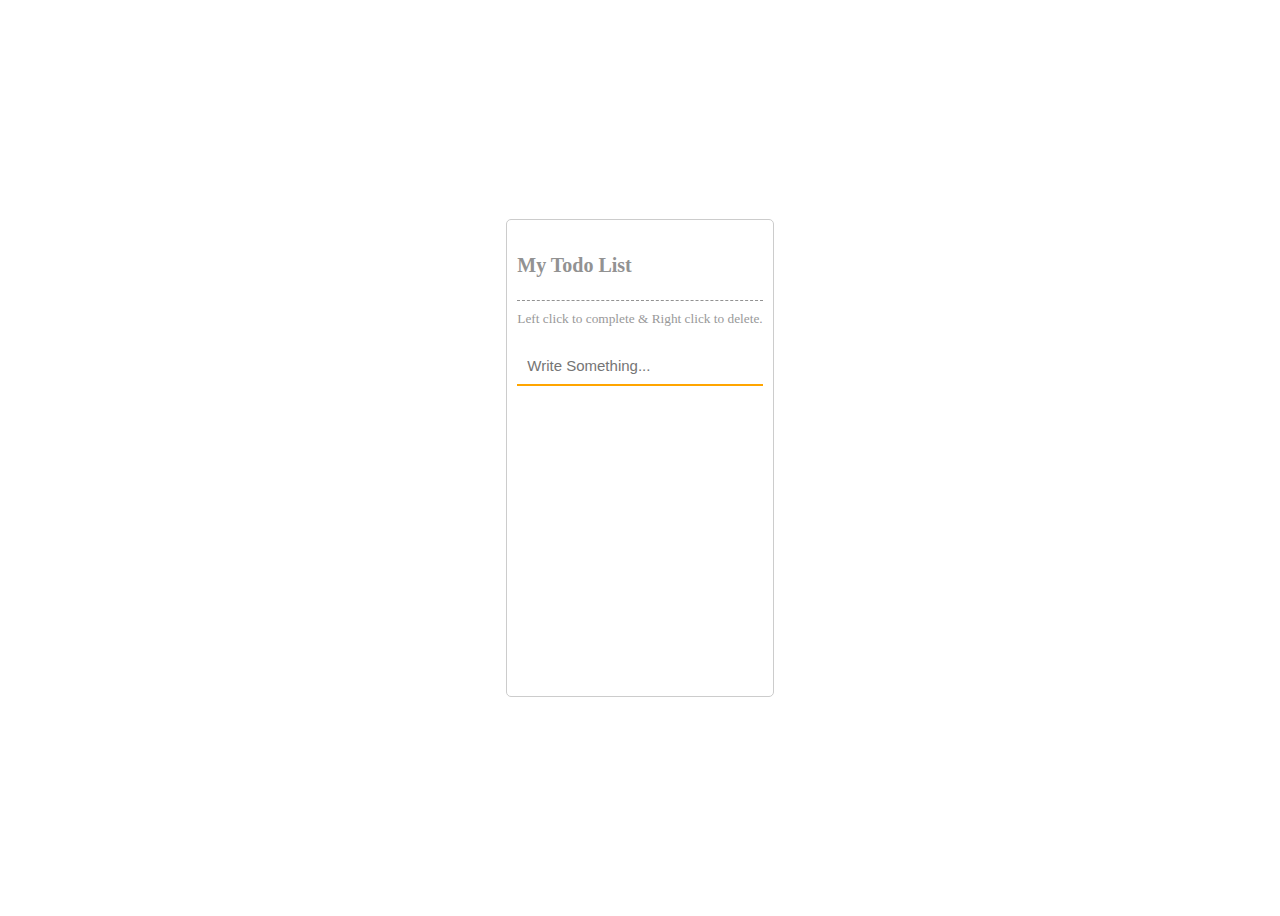
<file: l10todolist/index.html>
<!DOCTYPE html>
<html>
    <head>
        <title>Todo List</title>
        <link rel="stylesheet" href="https://cdnjs.cloudflare.com/ajax/libs/font-awesome/6.2.0/css/all.min.css" integrity="sha512-xh6O/CkQoPOWDdYTDqeRdPCVd1SpvCA9XXcUnZS2FmJNp1coAFzvtCN9BmamE+4aHK8yyUHUSCcJHgXloTyT2A==" crossorigin="anonymous" referrerpolicy="no-referrer" />
        <link href="./style.css" rel="stylesheet" type="text/css"/>
    </head>
    <body>
        
        <div class="container">
            <h3>My Todo List</h3>
            <small>Left click to complete & Right click to delete.</small>

            <form id="form" class="form" action="" method="">
                <div class="form-group">
                    <input type="text" name="textbox" id="textbox" class="form-control" placeholder="Write Something..." autocomplete="off"/>
                </div>
            </form>

            <ul id="list-group" class="list-group">
                <!-- <li>Have to cook</li> -->
                <!-- <li class="done">Have to read</li> -->
            </ul>

        </div>


        <script src="./app.js" type="text/javascript"></script>
    </body>
</html>
</file>
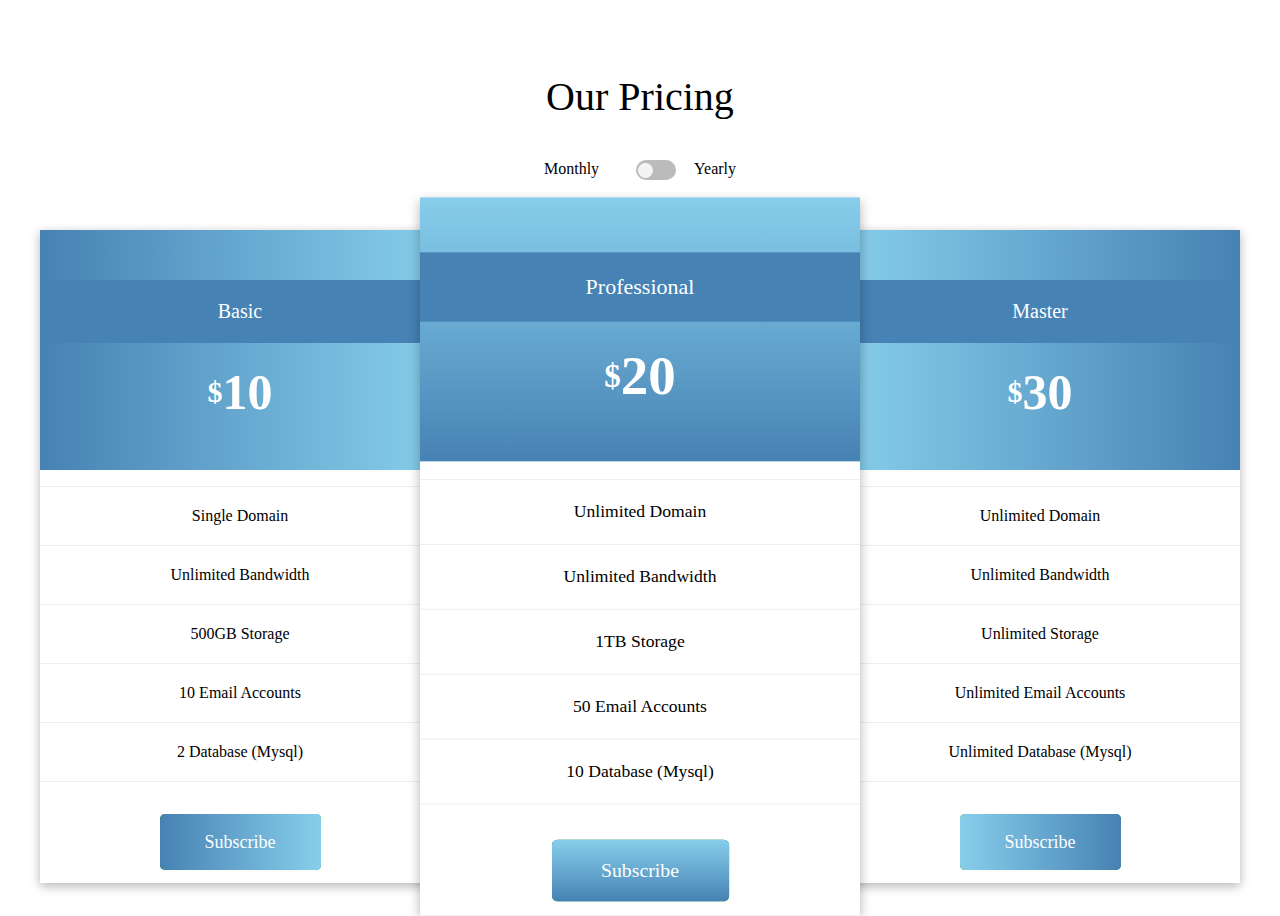
<file: l11pricingcardbox/index.html>
<!DOCTYPE html>
<html>
    <head>
        <title>Pricing Card Box</title>
        <link href="./style.css" rel="stylesheet" type="text/css"/>
    </head>
    <body>

        <div class="container">
            <div class="title">
                <h3>Our Pricing</h3>
                <div class="toggle-container">
                    <p>Monthly</p>
                    <input type="checkbox" name="toggle-checkbox" id="toggle-checkbox" class="toggle-checkbox"/>
                    <label for="toggle-checkbox" id="toggle-label" class="toggle-label"><div class="ball"></div></label>
                    <p>Yearly</p>
                </div>
            </div>

            <div class="price-container">
                <div class="price-box">
                    <div class="box box1">
                        <p>Basic</p>
                        <h3><span>$</span><span id="basic">10</span></h3>
                    </div>
                    <div class="price-list">
                        <ul class="list-group">
                            <li>Single Domain</li>
                            <li>Unlimited Bandwidth</li>
                            <li>500GB Storage</li>
                            <li>10 Email Accounts</li>
                            <li>2 Database (Mysql)</li>
                        </ul>

                        <a href="javascript:void(0);" class="btn btn1">Subscribe</a>
                    </div>
                </div>

                <div class="price-box">
                    <div class="box box2">
                        <p>Professional</p>
                        <h3><span>$</span><span id="prof">20</span></h3>
                    </div>
                    <div class="price-list">
                        <ul class="list-group">
                            <li>Unlimited Domain</li>
                            <li>Unlimited Bandwidth</li>
                            <li>1TB Storage</li>
                            <li>50 Email Accounts</li>
                            <li>10 Database (Mysql)</li>
                        </ul>

                        <a href="javascript:void(0);" class="btn btn2">Subscribe</a>
                    </div>
                </div>

                <div class="price-box">
                    <div class="box box3">
                        <p>Master</p>
                        <h3><span>$</span><span id="mst">30</span></h3>
                    </div>
                    <div class="price-list">
                        <ul class="list-group">
                            <li>Unlimited Domain</li>
                            <li>Unlimited Bandwidth</li>
                            <li>Unlimited Storage</li>
                            <li>Unlimited Email Accounts</li>
                            <li>Unlimited Database (Mysql)</li>
                        </ul>

                        <a href="javascript:void(0);" class="btn btn3">Subscribe</a>
                    </div>
                </div>
            </div>
        </div>
        

        <script src="./app.js" type="text/javascript"></script>
    </body>
</html>
</file>
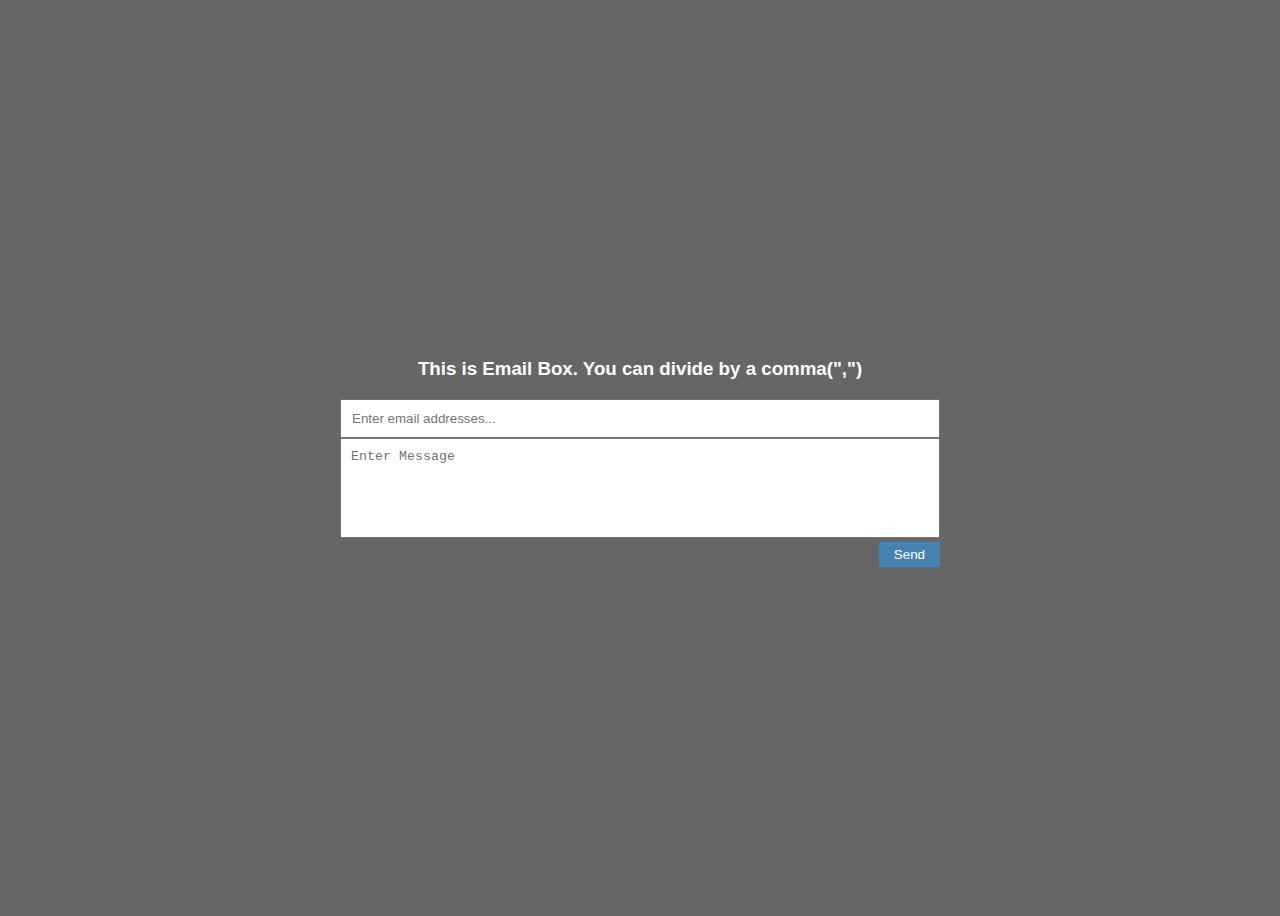
<file: l12emailbox/index.html>
<!DOCTYPE html>
<html>
    <head>
        <title>Email Box</title>
        <link href="./style.css" rel="stylesheet" type="text/css" />
    </head>
    <body>
        
        <div class="container">
            <h3>This is Email Box. You can divide by a comma(",")</h3>
            <form class="form" action="" method="">
                <input type="text" name="emails[]" id="emails" class="form-control" placeholder="Enter email addresses..." />
                <textarea class="form-control" placeholder="Enter Message"></textarea>
                <div class="justify-content-end">
                    <button type="submit" class="btn">Send</button>
                </div>
            </form>

            <div class="email-container">
                <!-- <span class="email-item">Sample One</span>
                <span class="email-item">Sample Two</span>
                <span class="email-item">Sample Three</span>
                <span class="email-item">Sample Four</span> -->

            </div>
        </div>



        <script src="./app.js" type="text/javascript"></script>
    </body>
</html>
</file>
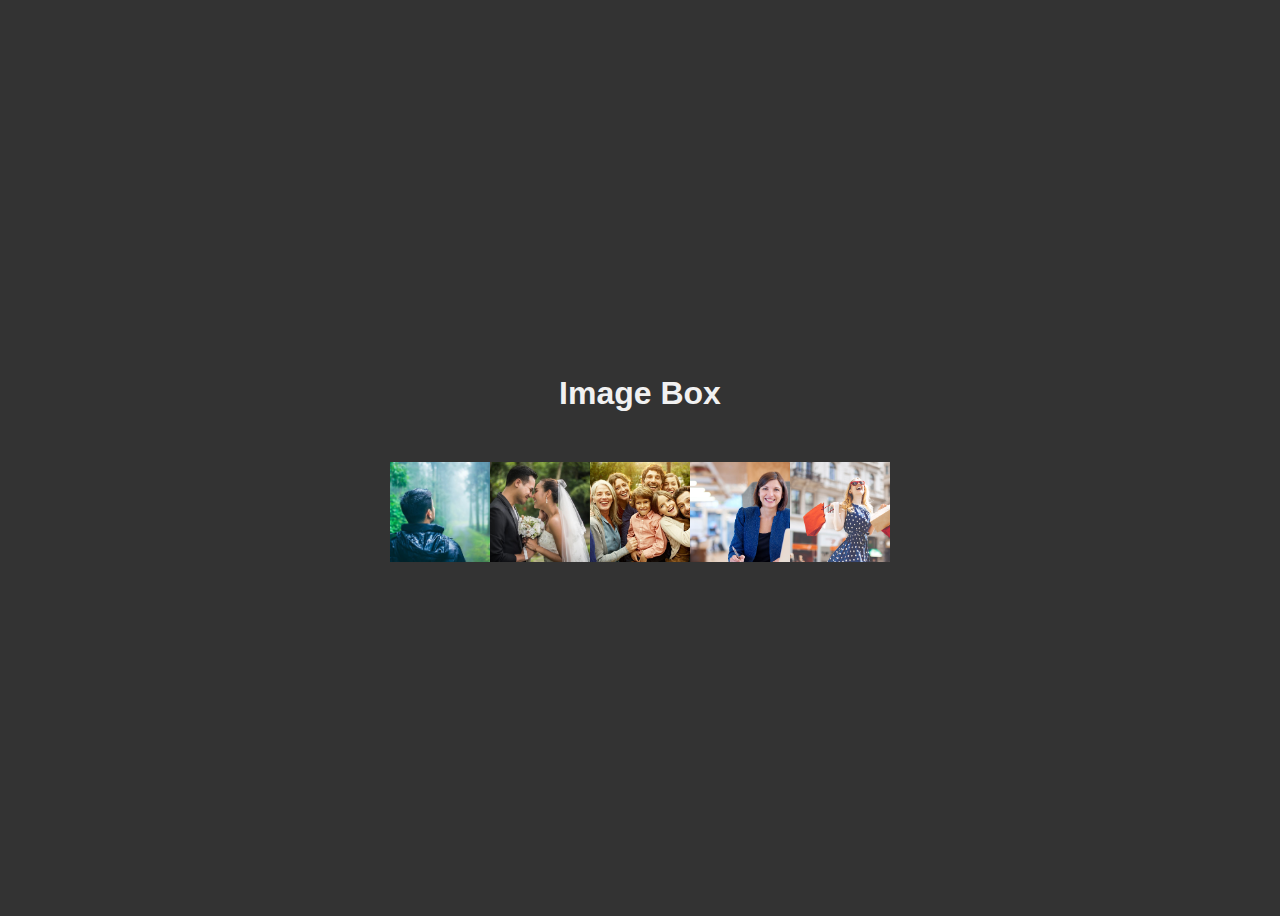
<file: l13imagebox/index.html>
<!DOCTYPE html>
<html>
    <head>
        <title>Image Box</title>
        <link href="./style.css" rel="stylesheet" type="text/css"/>
        <link rel="stylesheet" href="https://cdnjs.cloudflare.com/ajax/libs/font-awesome/5.15.4/css/all.min.css" integrity="sha512-1ycn6IcaQQ40/MKBW2W4Rhis/DbILU74C1vSrLJxCq57o941Ym01SwNsOMqvEBFlcgUa6xLiPY/NS5R+E6ztJQ==" crossorigin="anonymous" referrerpolicy="no-referrer" />
    </head>
    <body>

        <h1>Image Box</h1>
        <div class="container">

            <div class="imgbox">
                <img src="./img/photo1.jpg" class="img" alt="photo1"/>
                <button type="button" class="btn-close">&times;</button>
                <h3 class="title"><span>Beauty</span> place</h3>
                <div class="content">
                    <button type="button" class="btn"><i class="fas fa-bell"></i> Subscribe Now</button>
                    <p>Lorem Ipsum is simply dummy text of the printing and typesetting industry.</p>
                </div>
            </div>

            <div class="imgbox">
                <img src="./img/photo2.jpg" class="img" alt="photo2"/>
                <button type="button" class="btn-close">&times;</button>
                <h3 class="title"><span>Beauty</span> place</h3>
                <div class="content">
                    <button type="button" class="btn"><i class="fas fa-bell"></i> Subscribe Now</button>
                    <p>Lorem Ipsum is simply dummy text of the printing and typesetting industry.</p>
                </div>
            </div>

            <div class="imgbox">
                <img src="./img/photo3.jpg" class="img" alt="photo3"/>
                <button type="button" class="btn-close">&times;</button>
                <h3 class="title"><span>Beauty</span> place</h3>
                <div class="content">
                    <button type="button" class="btn"><i class="fas fa-bell"></i> Subscribe Now</button>
                    <p>Lorem Ipsum is simply dummy text of the printing and typesetting industry.</p>
                </div>
            </div>

            <div class="imgbox">
                <img src="./img/photo4.jpg" class="img" alt="photo4"/>
                <button type="button" class="btn-close">&times;</button>
                <h3 class="title"><span>Beauty</span> place</h3>
                <div class="content">
                    <button type="button" class="btn"><i class="fas fa-bell"></i> Subscribe Now</button>
                    <p>Lorem Ipsum is simply dummy text of the printing and typesetting industry.</p>
                </div>
            </div>

            <div class="imgbox">
                <img src="./img/photo5.jpg" class="img" alt="photo5"/>
                <button type="button" class="btn-close">&times;</button>
                <h3 class="title"><span>Beauty</span> place</h3>
                <div class="content">
                    <button type="button" class="btn"><i class="fas fa-bell"></i> Subscribe Now</button>
                    <p>Lorem Ipsum is simply dummy text of the printing and typesetting industry.</p>
                </div>
            </div>

        </div>

        <script src="./app.js" type="text/javascript"></script>
    </body>
</html>
</file>
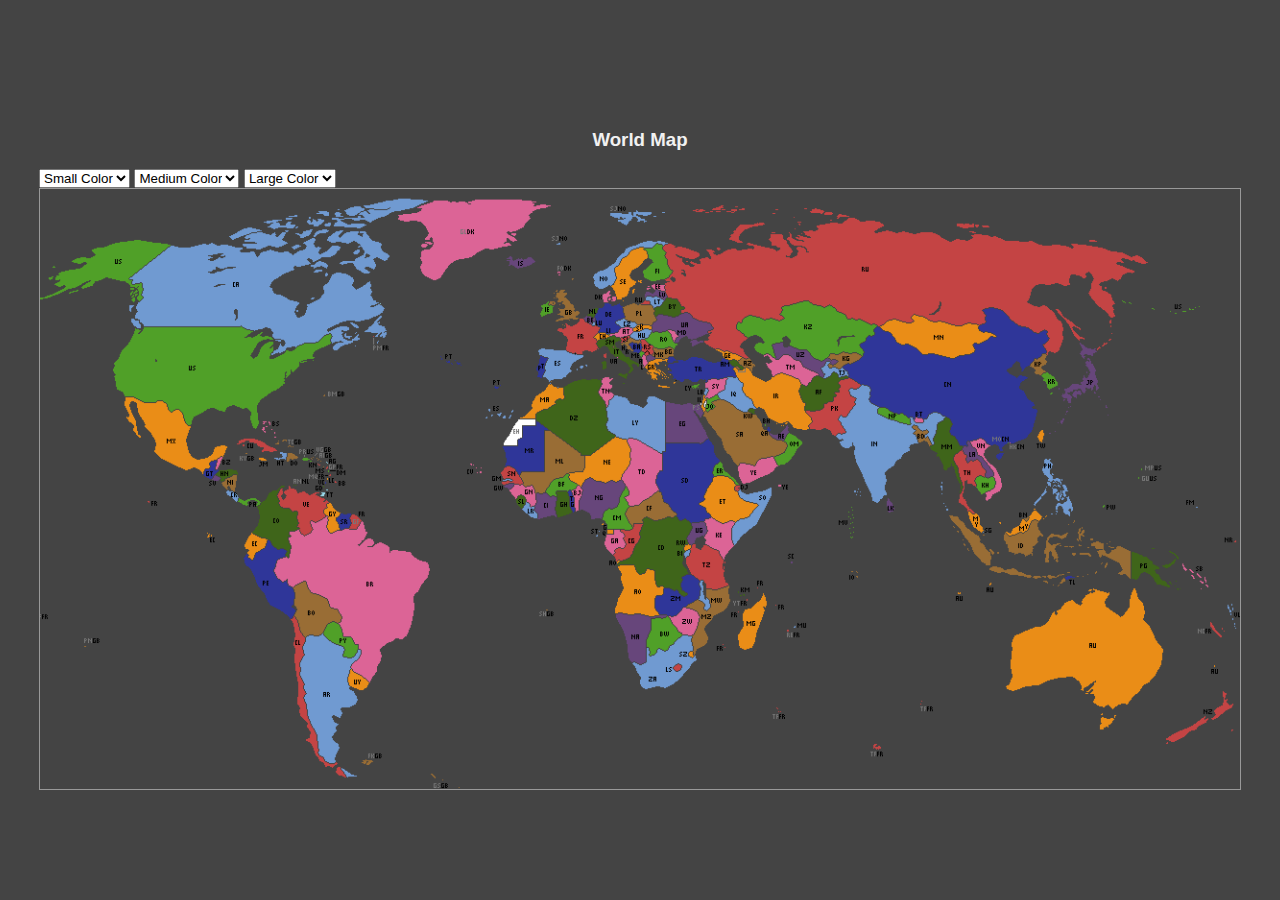
<file: l14clickposition/index.html>
<!DOCTYPE html>
<html>
    <head>
        <title>Click Position</title>
        <link href="./style.css" rel="stylesheet" type="text/css">
    </head>
    <body>

        
        <div class="container">
            <h3>World Map</h3>

            <div>
                <select name="smallcolor" id="smallcolor" class="smallcolor">
                    <option selected disabled>Small Color</option>
                    <option value="red">Red</option>
                    <option value="green">Green</option>
                    <option value="blue">blue</option>
                    <option value="skyblue">Skyblue</option>
                    <option value="steelblue">Steelblue</option>
                    <option value="red">White</option>
                    <option value="black">Black</option>
                    <option value="pink">Pink</option>
                    <option value="yellow">Yellow</option>


                </select>

                <select name="mediumcolor" id="mediumcolor" class="mediumcolor">
                    <option selected disabled>Medium Color</option>
                    <option value="red">Red</option>
                    <option value="green">Green</option>
                    <option value="blue">blue</option>
                    <option value="skyblue">Skyblue</option>
                    <option value="steelblue">Steelblue</option>
                    <option value="red">White</option>
                    <option value="black">Black</option>
                    <option value="pink">Pink</option>
                    <option value="yellow">Yellow</option>


                </select>

                <select name="largecolor" id="largecolor" class="largecolor">
                    <option selected disabled>Large Color</option>
                    <option value="red">Red</option>
                    <option value="green">Green</option>
                    <option value="blue">blue</option>
                    <option value="skyblue">Skyblue</option>
                    <option value="steelblue">Steelblue</option>
                    <option value="red">White</option>
                    <option value="black">Black</option>
                    <option value="pink">Pink</option>
                    <option value="yellow">Yellow</option>


                </select>
            </div>

            <div class="map-container">
                <!-- <span class="circle"></span> -->
            </div>
        </div>
        






        <script src="./app.js" type="text/javascript"></script>
    </body>
</html>
</file>
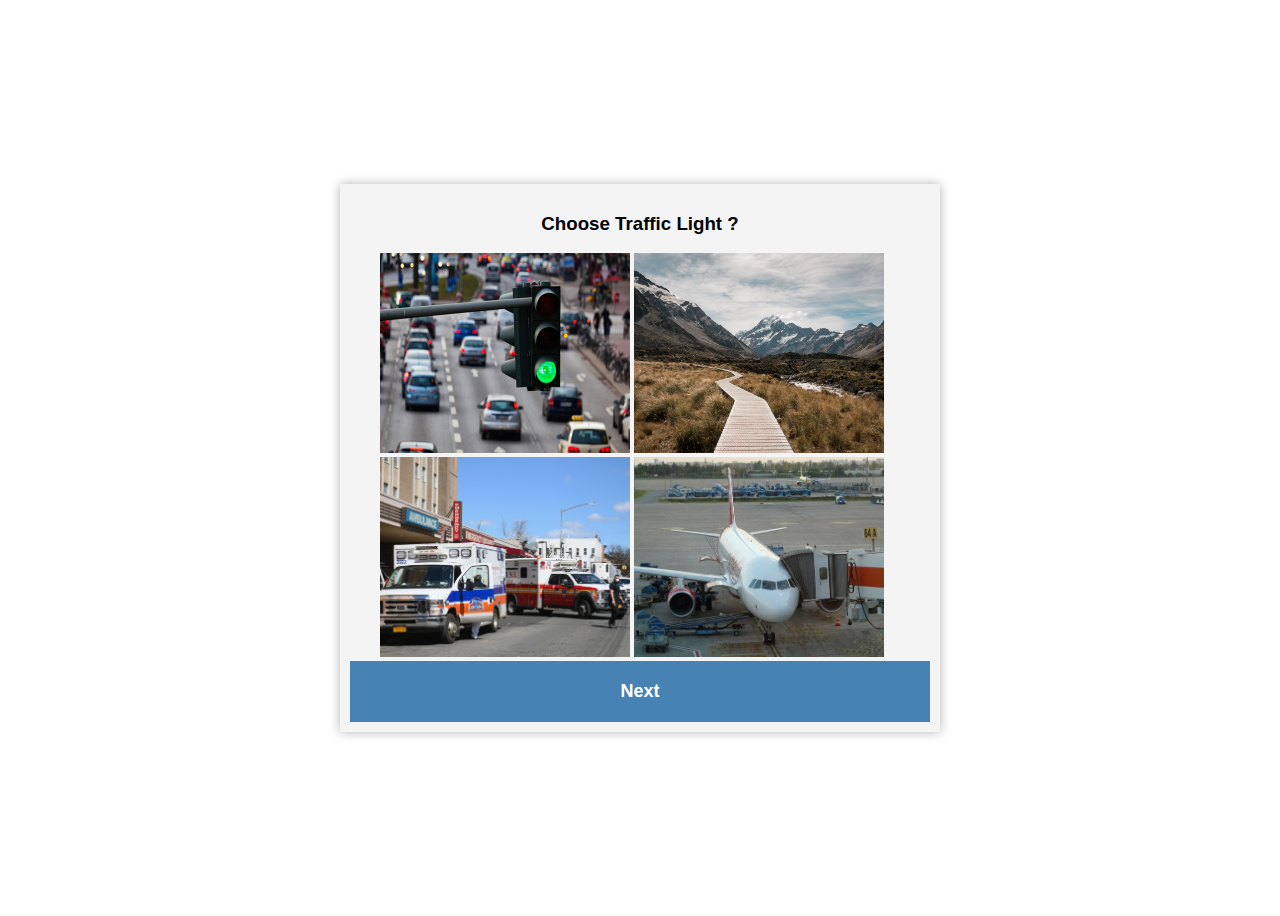
<file: l15verifyimagebox/index.html>
<!DOCTYPE html>
<html>
    <head>
        <title>Image Verify Box</title>
        <link href="./style.css" rel="stylesheet" type="text/css">
    </head>
    <body>

        <div class="container">

            <h3 class="question">Question Area</h3>
            <div class="imgbox">
                <input type="radio" name="answer" id="a" class="answer" hidden/><label for="a"><img src="./img/traffic.jpg" id="a_img" alt="image"/></label>
                <input type="radio" name="answer" id="b" class="answer" hidden/><label for="b"><img src="./img/traffic.jpg" id="b_img" alt="image"/></label>
                <input type="radio" name="answer" id="c" class="answer" hidden/><label for="c"><img src="./img/traffic.jpg" id="c_img" alt="image"/></label>
                <input type="radio" name="answer" id="d" class="answer" hidden/><label for="d"><img src="./img/traffic.jpg" id="d_img" alt="image"/></label>
            </div>
            <button  type="button" class="btn">Next</button>
        </div>        



        <script src="./app.js" type="text/javascript"></script>
    </body>
</html>

<!-- 19BT -->
</file>
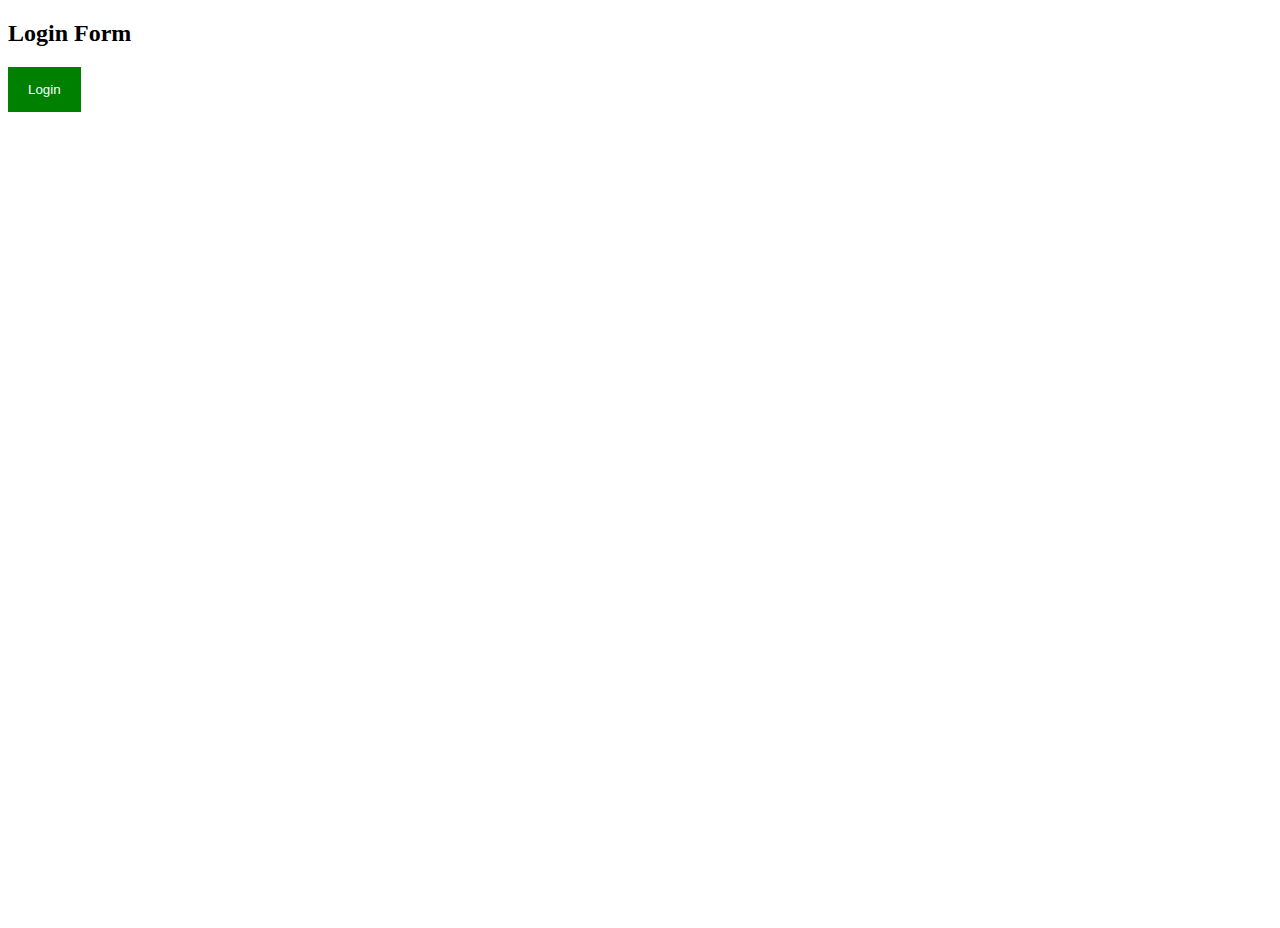
<file: l6modalbox/index.html>
<!DOCTYPE html>
<html>
    <head>
        <title>Modal Box</title>
        <link href="./style.css" rel="stylesheet" type="text/css"/>
    </head>
    <body>
        <div class="container">
            <h2>Login Form</h2>
            <button type="button" id="btn-modal" class="btn">Login</button>
        </div>


        <!-- Start Modal Area -->
            <!-- Start Login Modal -->
            <div id="loginmodal" class="modal fade">
                <div class="modal-dialog">
                    <div class="modal-content">
                        <div class="modal-header">
                            <span class="btn-close">&times;</span>
                            <img src="./avatar.png" class="avatar" alt="avatar"/>
                        </div>
                        <div class="modal-body">
                            <form action="" method="">
                                <div class="form-group">
                                    <label for="username">Username</label>
                                    <input type="text" name="username" id="username" class="form-control" placeholder="Enter Username" autocomplete="off" required/>
                                </div>

                                <div class="form-group">
                                    <label for="password">Password</label>
                                    <input type="password" name="password" id="password" class="form-control" placeholder="Enter Password" autocomplete="off" required/>
                                </div>
                                
                                <div class="d-grid">
                                    <button type="submit" class="btn">Login</button>
                                </div>

                                <label for="">
                                    <input type="checkbox" name="rememberme" id="rememberme" class="checkbox"/> Remember Me
                                </label>
                            </form>
                        </div>
                        <div class="modal-footer">
                            <span class="forgot">Forgot <a href="javascript:void(0);">password</a></span>
                        </div>
                    </div>
                </div>
            </div>
            <!-- End Login Modal -->
        <!-- End Modal Area -->

        <script src="./app.js" type="text/javascript"></script>
    </body>
</html>
</file>
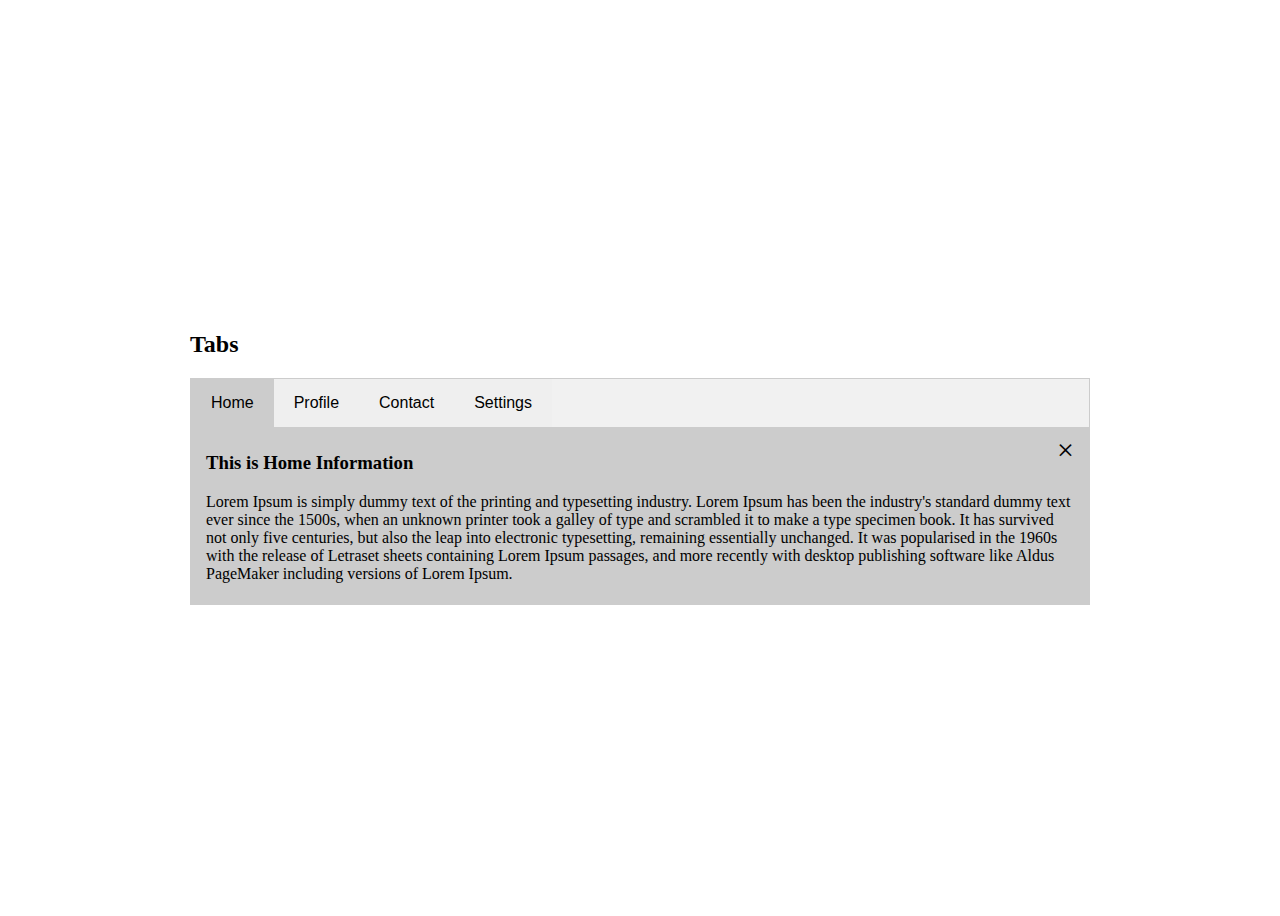
<file: l7tabs/index.html>
<!DOCTYPE html>
<html>
    <head>
        <title>Tabs</title>
        <link href="./style.css" rel="stylesheet" type="text/css"/>
    </head>
    <body>

        <div class="container">
            <h2>Tabs</h2>

            <ul class="nav">
                <li class="nav-item">
                    <button type="button" id="autoclick" class="tablinks" onclick="gettab(event,'home')">Home</button>
                </li>
                <li class="nav-item">
                    <button type="button" class="tablinks" onclick="gettab(event,'profile')">Profile</button>
                </li>
                <li class="nav-item">
                    <button type="button" class="tablinks" onclick="gettab(event,'contact')">Contact</button>
                </li>
                <li class="nav-item">
                    <button type="button" class="tablinks" onclick="gettab(event,'settings')">Settings</button>
                </li>
            </ul>

            <div class="tab-content">

                <div id="home" class="tab-pane">
                    <span class="btn-close">&times;</span>
                    <h3>This is Home Information</h3>
                    <p>Lorem Ipsum is simply dummy text of the printing and typesetting industry. Lorem Ipsum has been the industry's standard dummy text ever since the 1500s, when an unknown printer took a galley of type and scrambled it to make a type specimen book. It has survived not only five centuries, but also the leap into electronic typesetting, remaining essentially unchanged. It was popularised in the 1960s with the release of Letraset sheets containing Lorem Ipsum passages, and more recently with desktop publishing software like Aldus PageMaker including versions of Lorem Ipsum.</p>
                </div>

                <div id="profile" class="tab-pane">
                    <span class="btn-close">&times;</span>
                    <h3>This is Profile Information</h3>
                    <p>Lorem Ipsum is simply dummy text of the printing and typesetting industry. Lorem Ipsum has been the industry's standard dummy text ever since the 1500s, when an unknown printer took a galley of type and scrambled it to make a type specimen book. It has survived not only five centuries, but also the leap into electronic typesetting, remaining essentially unchanged. It was popularised in the 1960s with the release of Letraset sheets containing Lorem Ipsum passages, and more recently with desktop publishing software like Aldus PageMaker including versions of Lorem Ipsum.</p>
                </div>

                <div id="contact" class="tab-pane">
                    <span class="btn-close">&times;</span>
                    <h3>This is Contact Information</h3>
                    <p>Lorem Ipsum is simply dummy text of the printing and typesetting industry. Lorem Ipsum has been the industry's standard dummy text ever since the 1500s, when an unknown printer took a galley of type and scrambled it to make a type specimen book. It has survived not only five centuries, but also the leap into electronic typesetting, remaining essentially unchanged. It was popularised in the 1960s with the release of Letraset sheets containing Lorem Ipsum passages, and more recently with desktop publishing software like Aldus PageMaker including versions of Lorem Ipsum.</p>
                </div>

                <div id="settings" class="tab-pane">
                    <span class="btn-close">&times;</span>
                    <h3>This is Settings Information</h3>
                    <p>Lorem Ipsum is simply dummy text of the printing and typesetting industry. Lorem Ipsum has been the industry's standard dummy text ever since the 1500s, when an unknown printer took a galley of type and scrambled it to make a type specimen book. It has survived not only five centuries, but also the leap into electronic typesetting, remaining essentially unchanged. It was popularised in the 1960s with the release of Letraset sheets containing Lorem Ipsum passages, and more recently with desktop publishing software like Aldus PageMaker including versions of Lorem Ipsum.</p>
                </div>

            </div>

        </div>


        <script src="./app.js" type="text/javascript"></script>
    </body>
</html>
</file>
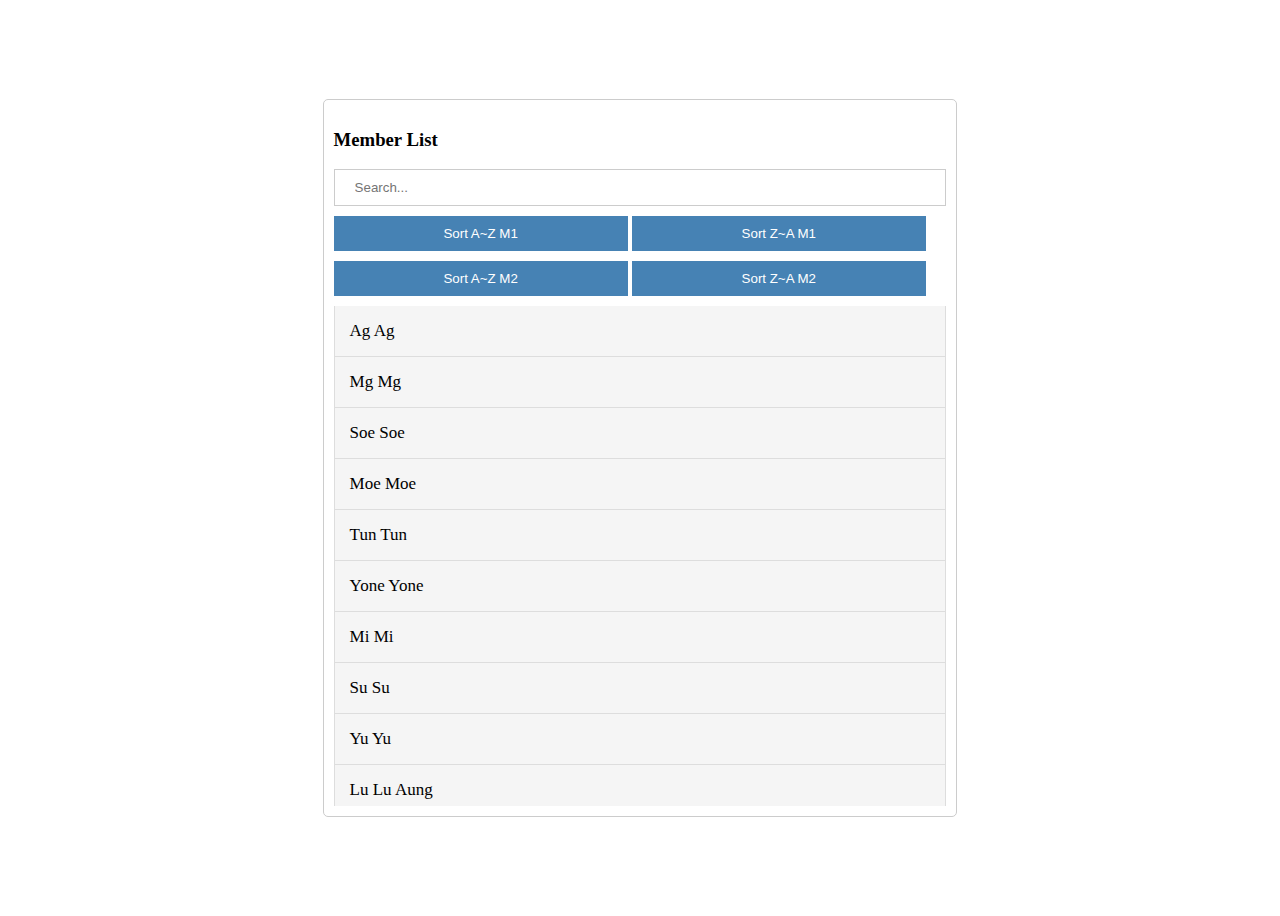
<file: l8filter/index.html>
<!DOCTYPE html>
<html>
    <head>
        <title>Filter</title>
        <link href="./style.css" rel="stylesheet" type="text/css"/>
    </head>
    <body>

        <div class="container">

            <h3>Member List</h3>
            <input type="text" name="search" id="search" class="form-control" placeholder="Search..."/>
            <button type="button" id="sortazm1" class="btn">Sort A~Z M1</button>
            <button type="button" id="sortzam1" class="btn">Sort Z~A M1</button>
            <button type="button" id="sortazm2" class="btn">Sort A~Z M2</button>
            <button type="button" id="sortzam2" class="btn">Sort Z~A M2</button>


            <ul id="members" class="list-group">
                <li><a href="javascript:void(0);">Ag Ag</a></li>
                <li><a href="javascript:void(0);">Mg Mg</a></li>
                <li><a href="javascript:void(0);">Soe Soe</a></li>
                <li><a href="javascript:void(0);">Moe Moe</a></li>
                <li><a href="javascript:void(0);">Tun Tun</a></li>
                <li><a href="javascript:void(0);">Yone Yone</a></li>
                <li><a href="javascript:void(0);">Mi Mi</a></li>
                <li><a href="javascript:void(0);">Su Su</a></li>
                <li><a href="javascript:void(0);">Yu Yu</a></li>
                <li><a href="javascript:void(0);">Lu Lu Aung</a></li>
                <li><a href="javascript:void(0);">Aye Aye</a></li>
                <li><a href="javascript:void(0);">Hnin Mya</a></li>
                <li><a href="javascript:void(0);">Aye Mya</a></li>
                <li><a href="javascript:void(0);">Mya Mya</a></li>
                <li><a href="javascript:void(0);">Kyal Sin</a></li>
                <li><a href="javascript:void(0);">Ya Min</a></li>
                <li><a href="javascript:void(0);">Zaw Zaw</a></li>
                <li><a href="javascript:void(0);">Aung Aung</a></li>
                <li><a href="javascript:void(0);">Thiha</a></li>


            </ul>

        </div>
        

        <script src="./app.js" type="text/javascript"></script>
    </body>
</html>
</file>
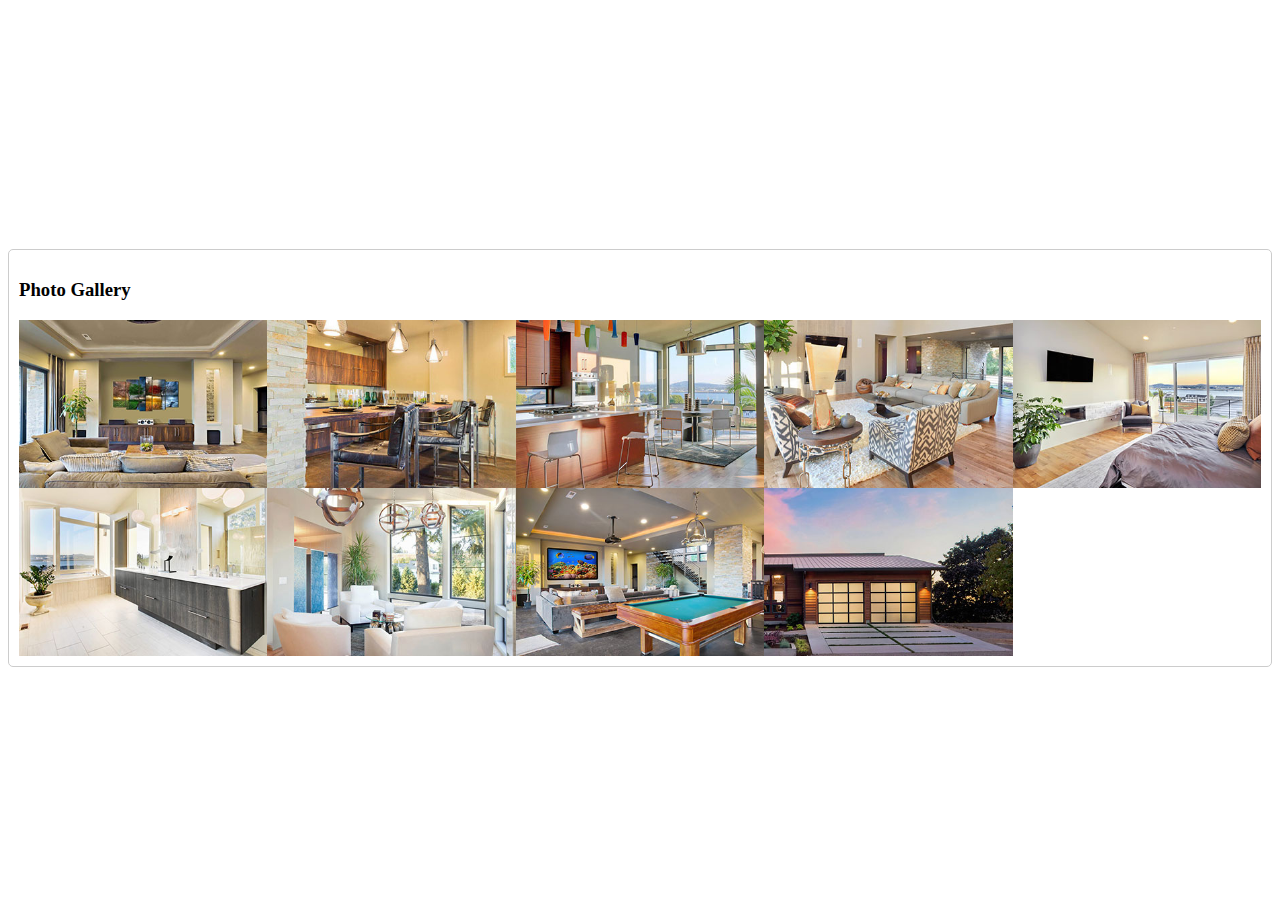
<file: l9galleryslider/index.html>
<!DOCTYPE html>
<html>
    <head>
        <title>Gallery Slider</title>
        <link href="./style.css" rel="stylesheet" type="text/css"/>
    </head>
    <body>

        <div class="container">
            <h3>Photo Gallery</h3>
            <div class="row">
                <img src="./img/image1.jpg" class="img" alt="Image 1"/>
                <img src="./img/image2.jpg" class="img" alt="Image 2"/>
                <img src="./img/image3.jpg" class="img" alt="Image 3"/>
                <img src="./img/image4.jpg" class="img" alt="Image 4"/>
                <img src="./img/image5.jpg" class="img" alt="Image 5"/>
                <img src="./img/image6.jpg" class="img" alt="Image 6"/>
                <img src="./img/image7.jpg" class="img" alt="Image 7"/>
                <img src="./img/image8.jpg" class="img" alt="Image 8"/>
                <img src="./img/image9.jpg" class="img" alt="Image 9"/>
            </div>
        </div>

        <!-- Start Modal Area -->
        <div class="modal">
            <span class="btn-close">&times;</span>
            <img src="./img/image9.jpg" class="modal-img" />
            <p class="caption">abcd</p>
        </div>
        <!-- End Modal Area -->

        <script src="./app.js" type="text/javascript"></script>
    </body>
</html>
</file>
<file: l10todolist/style.css>
*{
    box-sizing: border-box;
}
body{
    height: 100vh;

    display: grid;
    place-items: center;
}
.container{
    border: 1px solid #ccc;
    border-radius: 5px;
    padding: 10px;
}
h3{
    color: #777;
    font-size: 20px;
    opacity: 0.8;
    border-bottom: 1px dashed #777;
    line-height: 70px;

    margin: 0;
    padding: 0;
}
small{
    color: #999;
    text-align: right;
    margin-top: 10px;

    display: block;
}
.form{
    margin-top: 20px;
}
.form-control{
    width: 100%;
    font-size: 15px;
    border: 0;
    border-bottom: 2px solid orange;
    padding: 10px;

    transition: all 0.8s;
}
.form-control:focus{
    outline: none;
    border-bottom: 2px solid blue;
}
.list-group{
    height: 300px;
    list-style: none;

    padding: 0;
    margin: 0;

    overflow-y: scroll;
}
.list-group li{
    background-color: #f5f5f5;
    font-size: 15px;

    border: 1px solid #ddd;
    padding: 15px;

    margin-top: -1;

    cursor: pointer;
}
.list-group li:hover{
    background-color: #f1f1f1;
}
.list-group li.done{
    color: #777;
    font-style: italic;
    text-decoration: line-through;
}
.list-group li.done::after{
    content: '\f00c';
    font-family: FontAwesome;

    float: right;
}
</file>
<file: l11pricingcardbox/style.css>
:root{
    --colr1 : linear-gradient(
        to right,
        steelblue,
        skyblue
    );
    --colr2 : linear-gradient(
        to top,
        steelblue,
        skyblue
    );
    --colr3 : linear-gradient(
        to left,
        steelblue,
        skyblue
    );
}
body{
    height: 100vh;

    display: grid;
    place-items: center;
}
.title{
    margin-bottom: 50px;
}
.title h3{
    font-size: 40px;
    font-weight: 300;
    text-align: center;
}
.toggle-container{
    display: flex;
    justify-content: center;
}
.toggle-container > *{
    margin: 0 3px;
}
.toggle-checkbox{
    visibility: hidden;
}
.toggle-checkbox:checked + .toggle-label{
    background-color: steelblue;
}

.toggle-label{
    width: 40px;
    height: 20px;
    background-color: #bbb;
    border-radius: 50px;
    margin: 0 15px;
    cursor: pointer;

    position: relative;
}
.toggle-label .ball{
    width: 15px;
    height: 15px;
    background-color: #f4f4f4;
    border-radius: 50%;

    position: absolute;
    left: 2px;
    top: 2.5px;

    animation: offani 0.3s linear;
}
.toggle-checkbox:checked + .toggle-label .ball{
    animation: onani 0.3s linear forwards;
}


@keyframes onani {
    0%{
        transform: translate(0px) scale(1);
    }
    50%{
        transform: translate(10px) scale(1.2);
    }
    100%{
        transform: translate(18px) scale(1);
    }
}

@keyframes offani {
    0%{
        transform: translate(18px) scale(1);
    }
    50%{
        transform: translate(10px) scale(1.2);
    }
    100%{
        transform: translate(0px) scale(1);
    }
}
.price-container{
    display: flex;
}
.price-box{
    width: 400px;
    background-color: #fff;
    text-align: center;
    box-shadow: 0 3px 10px rgba(0, 0, 0, 0.3);

    padding-bottom: 30px;
}
.price-box p{
    font-size: 20px;
    background-color: steelblue;
    padding: 20px 0;
}
.price-box h3 span{
    font-size: 30px;

    vertical-align: middle;
}
.price-box h3 span:nth-of-type(2){
    font-size: 50px;
}
.price-list .list-group{
    list-style: none;
    padding: 0;
    margin-bottom: 50px;
}
.price-list .list-group li{
    font-size: 16px;
    padding: 20px 0;
    border-bottom: 1px solid #eee;
}
.price-list .list-group li:first-child{
    border-top: 1px solid #eee;
}
.price-list .btn{
    text-decoration: none;
    background-color: green;
    color: #fff;
    font-size: 18px;
    padding: 18px 45px;
    border-radius: 5px;

    transition: font-size 0.3s ease-in;
}
.price-list .btn:hover{
    font-size: 20px;
}
.box{
    color: #fff;
    padding: 30px 0;
}
.box1,.btn1{
    background: var(--colr1);
}
.box2,.btn2{
    background: var(--colr2);
}
.box3,.btn3{
    background: var(--colr3);
}
.price-box:nth-of-type(2){
    transform: scale(1.1);
}
</file>
<file: l12emailbox/style.css>
*{
    box-sizing: border-box;
}
body{
    font-family: sans-serif;
    background-color: #666;
    height: 100vh;

    display: grid;
    place-items: center;
}
.container{
    width: 600px;
}
h3{
    color: #fff;
    text-align: center;
}
.form-control{
    width: 100%;
    padding: 10px;
}
.form-control:focus{
    outline: none;
}
textarea{
    width: 100%;
    height: 100px;
    resize: none;

    overflow-y: scroll;
}
.justify-content-end{
    display: flex;
    justify-content: end;
}
.btn{
    background-color: steelblue;
    border: 0;
    color: #fff;
    padding: 5px 15px;
    margin: 0 0 10px;
}
.email-item{
    background-color: steelblue;
    color: #fff;
    font-size: 14px;
    padding: 5px 15px;
    margin: 0 5px;
}
</file>
<file: l13imagebox/style.css>
body{
    font-family: sans-serif;
    height: 100vh;
    background-color: #333;

    display: flex;
    justify-content: center;
    align-items: center;
    flex-direction: column;
}
h1{
    color: #f1f1f1;
    margin-bottom: 50px;
}
.container{
    width: auto;

    display: flex;
    justify-content: center;
    align-items: center;
}
.imgbox{
    width: 100px;
    height: 100px;

    position: relative;

    overflow: hidden;

    transition: width 0.3s,height 0.1s;
}
.imgbox .img{
    width: 100%;
    height: 100%;
    object-fit: cover;
}
.imgbox.show{
    width: 400px;
    height: 400px;
    box-shadow: 3px 3px 20px grey;
}
.imgbox .title{
    width: 100%;
    font-size: 30px;
    /* background-color: green; */

    padding: 20px;
    margin: 0;

    position: absolute;
    left: 0;
    top: 0;

    transform: translateX(-300px);
    transition: transform 0.6s;

}
.imgbox .title span{
    background-color: red;
    color: #fff;
    padding: 5px;
}
.imgbox .content{
    width: 100%;
    height: 20%;
    background-color: #000;
    color: #fff;
    font-size: 12px;
    text-align: center;

    position: absolute;
    left: 0;
    bottom: 0;

    transform: translateY(300%);

    transition: transform 0.6s;
}
.imgbox.show .title,.imgbox.show .content{
    transform: translate(0px,0px);
}
/* .imgbox.show *{

} */
.btn-close{
    width: 30px;
    height: 30px;
    background: transparent;
    color: #fff;
    border-radius: 50%;
    border: 1px solid #fff;

    position: absolute;
    right: 10px;
    top: 10px;
    z-index: 1;

    display: none;
}
.btn-close:hover{
    border: 1px solid red;
}
.imgbox.show .btn-close{
    display: block;
}
.btn{
    background-color: red;
    border: 0;
    color: #fff;
    padding: 5px;
    margin-top: 10px;
}
</file>
<file: l14clickposition/style.css>
/* :root{
    --small-color : #f8f8f8;
    --medium-color : #f4f4f4;
    --large-color : #f1f1f1;
} */
body{
    font-family: sans-serif;
    background-color: #444;
    height: 100vh;

    display: flex;
    justify-content: center;
    align-items: center;

    margin: 0;
    overflow: hidden;
}
.container h3{
    color: #f1f1f1;
    text-align: center;
}
.map-container{
    width: 1200px;
    height: 600px;
    background-image: url('./img/map.png');
    background-repeat: no-repeat;
    background-position: center;
    background-size: cover;
    border: 1px solid #999;

    position: relative;

    overflow: hidden;
}
.map-container .circle{
    --small-color : #f8f8f8;
    --medium-color : #f4f4f4;
    --large-color : #f1f1f1;

    width: 30px;
    height: 30px;
    background-color: var(--small-color);
    border-radius: 50%;

    position: absolute;
    left: 50%;
    top: 50%;
    transform: translate(-50%,-50%) scale(0);

    animation-name: small;
    animation-duration: 2.5s;
    animation-iteration-count: infinite;
}
.map-container .circle::before{
    content: '';
    width: 100%;
    height: 100%;
    background-color: var(--medium-color);
    border-radius: 50%;

    position: absolute;
    left: 50%;
    top: 50%;
    transform: translate(-50%,-50%) scale(0);

    animation-name: medium;
    animation-duration: 2.5s;
    animation-iteration-count: infinite;
}
.map-container .circle::after{
    content: '';
    width: 100%;
    height: 100%;
    background-color: var(--large-color);
    border-radius: 50%;

    position: absolute;
    left: 50%;
    top: 50%;
    transform: translate(-50%,-50%) scale(0);

    animation-name: larlge;
    animation-duration: 2.5s;
    animation-iteration-count: large;
}

@keyframes small{
    to{
        transform: translate(-50%,-50%) scale(1);
        opacity: 0;
    }
}
@keyframes medium{
    to{
        transform: translate(-50%,-50%) scale(2);
        opacity: 0;
    }
}
@keyframes largae{
    to{
        transform: translate(-50%,-50%) scale(3);
        opacity: 0;
    }
}
</file>
<file: l15verifyimagebox/style.css>
*{
    box-sizing: border-box;
}
body{
    font-family: sans-serif;
    height: 100vh;

    display: flex;
    justify-content: center;
    align-items: center;
}
.container{
    width: 600px;
    background-color: #f4f4f4;
    box-shadow: 0 0 10px rgba(0, 0, 0, 0.3);
    padding: 10px;
}
h3,h4{
    text-align: center;
}
.imgbox{
    width: 100%;
    margin-left: 30px;
}
label img{
    width: 250px;
    height: 200px;
    object-fit: cover;

    transition: all 0.1s;
}
label img:hover{
    opacity: 0.8;
    filter: blur(1.5px);
}
.btn{
    width: 100%;
    background-color: steelblue;
    color: #fff;
    font-size: 18px;
    font-weight: bold;
    border: none;
    padding: 20px;
    cursor: pointer;
}
.btn:hover{
    background-color: darkblue;
}
.answer:checked + label img{
    box-shadow: 5px 5px 10px rgba(0, 0, 0, 0.5);
    transform: scale(1.1);
}
</file>
<file: l6modalbox/style.css>
body{
    height: 100vh;
}
.btn{
    background-color: green;
    border: 0;
    color: #fff;
    padding: 15px 20px;
    cursor: pointer;
}
.btn:hover{
    opacity: 0.9;
}

.modal{
    width: 100%;
    height: 100%;
    background-color: rgba(0, 0, 0, 0.3);

    position: fixed;
    left: 0;
    top: 0;
    /*  --- */
    z-index: 10;

    display: none;
}
.modal-dialog{
    width: 700px;

    position: absolute;
    left: 50%;
    top: 50%;

    transform: translate(-50%,-50%);
}
.modal-content{
    background-color: #f4f4f4;
    padding: 10px;
}
.modal-header{
    text-align: center;
    padding: 20px 0;

    position: relative;
}
.btn-close{
    font-size: 35px;

    position: absolute;
    right: 20px;
    top: 0;

    cursor: pointer;
}
.btn-close:hover{
    color: red;
}

img.avatar{
    width: 100px;
    border-radius: 50%;
}
.modal-body{
    padding: 20px;
}
.form-group{
    margin: 15px 0;
}
.form-group label{
    font-weight: bold;
    display: block;
    margin-bottom: 5px;
}
input[class = form-control]{
    width: 100%;
    border: 1px solid #ddd;

    padding: 15px 20px;
    box-sizing: border-box;
}
input[class = form-control]{
    outline: none;
}

.d-grid .btn{
    width: 100%;
    margin-bottom: 10px;
}

.modal-footer{
    border-top: 1px solid #ddd;
    padding: 20px;
}
span.forgot{
    float: right;
}

.fade{
    animation: myani 0.9s;
}

@keyframes myani {
    from{
        /* transform: scale(0); */
        opacity: 0;
    }
    to{
        /* transform: scale(1); */
        opacity: 1;
    }
}
</file>
<file: l7tabs/style.css>
body{
    height: 100vh;

    display: grid;
    place-items: center;
}
.container{
    width: 900px;
}
.nav{
    display: flex;
    background-color: #f1f1f1;
    border: 1px solid #ccc;

    padding: 0;
    margin: 0;
}
.nav .nav-item{
    list-style-type: none;
}
.nav .tablinks{
    border: none;
    font-size: 16px;
    padding: 15px 20px;
    cursor: pointer;

    transition: background-color 0.3s ease-in;
}
.nav .tablinks:hover{
    background-color: #ddd;
}

.nav .tablinks.active{
    background-color: #ccc;
}

.tab-content{
    background-color: #ccc;
}
.tab-pane{
    border: 1px solid #ccc;
    border-top: 0;

    padding: 5px 15px;

    display: none;
}
.btn-close{
    font-size: 30px;
    float: right;
    cursor: pointer;
    transition: color 0.2s ease-in;
}
.btn-close:hover{
    color: red;
}

/* 22TB */
</file>
<file: l8filter/style.css>
*{
    box-sizing: border-box;
}
body{
    height: 100vh;

    display: grid;
    place-items: center;
}
.container{
    border: 1px solid #ccc;
    border-radius: 5px;
    padding: 10px;
}
.form-control{
    width: 100%;
    border: 1px solid #ccc;
    padding: 10px 20px;
    margin-bottom: 10px;
}
.form-control:focus{
    outline: none;
}
.btn{
    width: 48%;
    background-color: steelblue;
    border: 0;
    color: #fff;
    padding: 10px;
    cursor: pointer;

    margin-bottom: 10px;
}
.list-group{
    height: 500px;
    list-style-type: none;

    margin: 0;
    padding: 0;

    overflow-y: scroll;
}
.list-group li a{
    display: block;

    background-color: #f5f5f5;
    color: #000;
    font-size: 17px;
    text-decoration: none;
    border: 1px solid #ddd;

    padding: 15px;
    margin-top: -1px;
}
.list-group li a:hover{
    background-color: #f1f1f1;
}
</file>
<file: l9galleryslider/style.css>
*{
    box-sizing: border-box;
}
body{
    height: 100vh;

    display: grid;
    place-items: center;
}

.container{
    border: 1px solid #ccc;
    border-radius: 5px;
    padding: 10px;
}
.row{
    width: 100%;
    display: flex;
    flex-wrap: wrap;
}
.row img{
    width: 20%;
}
.img{
    transition: opacity 0.3s;
    cursor: pointer;
}
.img:hover{
    opacity: 0.6;
}

.modal{
    width: 100%;
    height: 100%;
    background-color: rgba(0, 0, 0, 0.6);

    position: fixed;
    left: 0;
    top: 0;

    z-index: 1;


    padding-top: 100px;

    display: none;
}
.modal-img{
    width: 600px;

    display: block;
    margin: auto;
}
.caption{
    width: 600px;
    height: 10px;
    /* background-color: green; */
    color: #aaa;

    margin: auto;
    margin-top: 20px;

}
.modal-img,.caption{
    animation-name: myani;
    animation-duration: 0.6s;
}
@keyframes myani {
    from{
        transform: scaleX(0);
    }
    to{
        transform: scaleX(1);
    }
}
.btn-close{
    color: #aaa;
    /* background-color: green; */
    font-size: 40px;
    font-weight: bold;

    position: absolute;
    right: 30px;
    top: 10px;

    cursor: pointer;

    transition: color 0.3s;
}
.btn-close:hover{
    color: #fff;
}


/* 30GS */
</file>
